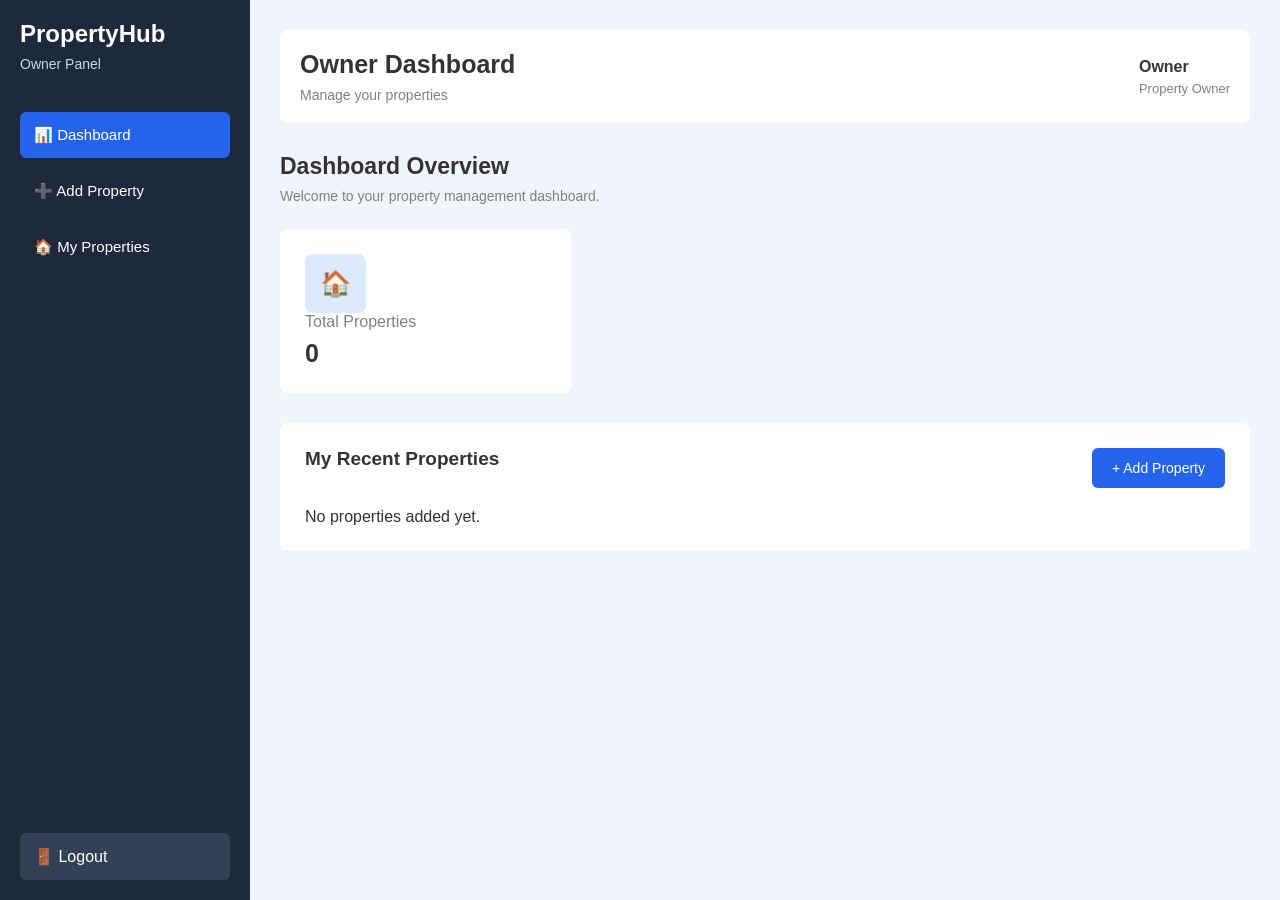
<file: OWNER/owner.html>
<!DOCTYPE html>
<html lang="en">

<head>
    <meta charset="UTF-8">
    <meta name="viewport" content="width=device-width, initial-scale=1.0">
    <title>Owner Dashboard | PropertyHub</title>
    <link rel="stylesheet" href="owner.css">
</head>

<body class="owner-page">

    <div class="owner-sidebar">

        <div class="owner-brand">
            <h2>PropertyHub</h2>
            <p>Owner Panel</p>
        </div>

        <div class="owner-navigation">

            <button class="owner-nav-link owner-active"
                onclick="ownerShowSection('owner-dashboard')">
                <span>📊</span> Dashboard
            </button>

            <button class="owner-nav-link"
                onclick="ownerShowSection('owner-add-property')">
                <span>➕</span> Add Property
            </button>

            <button class="owner-nav-link"
                onclick="ownerShowSection('owner-my-properties')">
                <span>🏠</span> My Properties
            </button>

        </div>

        <div class="owner-sidebar-bottom">
            <a href="../LOGIN/login.html" class="owner-logout">
                🚪 Logout
            </a>
        </div>

    </div>

    <div class="owner-main">

        <div class="owner-navbar">

            <div>
                <h1>Owner Dashboard</h1>
                <p>Manage your properties</p>
            </div>

            <div class="owner-profile">
                <div>
                    <h3 id="owner-user-name">Owner</h3>
                    <p>Property Owner</p>
                </div>
            </div>

        </div>

        <div id="owner-dashboard" class="owner-section owner-section-active">

            <div class="owner-section-heading">
                <h2>Dashboard Overview</h2>
                <p>Welcome to your property management dashboard.</p>
            </div>

            <div class="owner-stats-grid">

                <div class="owner-stat-card">
                    <div class="owner-stat-icon">🏠</div>

                    <div>
                        <p>Total Properties</p>
                        <h2 id="owner-total-properties">0</h2>
                    </div>
                </div>

            </div>

            <div class="owner-content-card">

                <div class="owner-card-heading">
                    <h2>My Recent Properties</h2>

                    <button class="owner-primary-btn"
                        onclick="ownerShowSection('owner-add-property')">
                        + Add Property
                    </button>
                </div>

                <div id="owner-recent-properties" class="owner-recent-list">
                    <p class="owner-empty-message">
                        No properties added yet.
                    </p>
                </div>

            </div>

        </div>

        <div id="owner-add-property" class="owner-section">

            <div class="owner-section-heading">
                <h2>Add New Property</h2>
                <p>Enter your property details below.</p>
            </div>

            <div class="owner-content-card">

                <form id="owner-property-form">

                    <div class="owner-form-grid">

                        <div class="owner-form-group">
                            <label for="owner-property-title">
                                Property Title
                            </label>

                            <input
                                type="text"
                                id="owner-property-title"
                                placeholder="Enter property name"
                                required>
                        </div>

                        <div class="owner-form-group">
                            <label for="owner-property-location">
                                Location
                            </label>

                            <input
                                type="text"
                                id="owner-property-location"
                                placeholder="e.g. Dhanmondi, Dhaka"
                                required>
                        </div>

                        <div class="owner-form-group">
                            <label for="owner-property-type">
                                Property Type
                            </label>

                            <select id="owner-property-type" required>
                                <option value="">Select property type</option>
                                <option value="apartment">Apartment</option>
                                <option value="house">House</option>
                                <option value="villa">Villa</option>
                                <option value="room">Room</option>
                                <option value="commercial">Commercial</option>
                            </select>
                        </div>

                        <div class="owner-form-group">
                            <label for="owner-property-price">
                                Monthly Rent (ThousandTk)
                            </label>

                            <input
                                type="number"
                                id="owner-property-price"
                                placeholder="Enter monthly rent"
                                min="10"
                                required>
                        </div>

                        <div class="owner-form-group">
                            <label for="owner-property-beds">
                                Bedrooms
                            </label>

                            <input
                                type="number"
                                id="owner-property-beds"
                                placeholder="Number of bedrooms"
                                min="0"
                                required>
                        </div>

                        <div class="owner-form-group">
                            <label for="owner-property-baths">
                                Bathrooms
                            </label>

                            <input
                                type="number"
                                id="owner-property-baths"
                                placeholder="Number of bathrooms"
                                min="0"
                                required>
                        </div>

                        <div class="owner-form-group">
                            <label for="owner-property-area">
                                Area (sqft)
                            </label>

                            <input
                                type="number"
                                id="owner-property-area"
                                placeholder="Enter area in sqft"
                                min="1"
                                required>
                        </div>

                        <div class="owner-form-group">
                            <label for="owner-property-image">
                                Property Image URL
                            </label>

                            <input
                                type="text"
                                id="owner-property-image"
                                placeholder="Enter image URL (optional)">
                        </div>

                        <div class="owner-form-group owner-full-width">
                            <label for="owner-property-description">
                                Property Description
                            </label>

                            <textarea
                                id="owner-property-description"
                                rows="4"
                                placeholder="Describe your property..."></textarea>
                        </div>

                    </div>

                    <div class="owner-form-actions">

                        <button type="reset" class="owner-secondary-btn">
                            Clear Form
                        </button>

                        <button
                            type="submit"
                            class="owner-primary-btn"
                            id="owner-submit-btn">
                            Add Property
                        </button>

                    </div>

                </form>

            </div>

        </div>

        <div id="owner-my-properties" class="owner-section">

            <div class="owner-section-heading">
                <h2>My Properties</h2>
                <p>View, edit and delete your listed properties.</p>
            </div>

            <div id="owner-property-list" class="owner-property-grid">
                <p class="owner-empty-message">
                    No properties available. Add your first property.
                </p>
            </div>

        </div>

    </div>

    <script src="owner.js"></script>

</body>

</html>
</file>
<file: OWNER/owner.css>
* {
    margin: 0;
    padding: 0;
    box-sizing: border-box;
}

body {
    font-family: Arial, sans-serif;
    background-color: #f1f5fb;
    color: #333;
}

a {
    text-decoration: none;
}

.owner-sidebar {
    width: 250px;
    height: 100vh;
    background-color: #1e293b;
    color: white;
    position: fixed;
    left: 0;
    top: 0;
    padding: 20px;
}

.owner-brand {
    margin-bottom: 40px;
}

.owner-brand h2 {
    font-size: 24px;
    margin-bottom: 8px;
}

.owner-brand p {
    color: #cbd5e1;
    font-size: 14px;
}

.owner-navigation {
    display: block;
}

.owner-nav-link {
    display: block;
    width: 100%;
    padding: 14px;
    margin-bottom: 10px;
    background-color: transparent;
    color: white;
    border: none;
    text-align: left;
    font-size: 15px;
    border-radius: 6px;
}

.owner-nav-link:hover {
    background-color: #334155;
}

.owner-nav-link.owner-active {
    background-color: #2563eb;
}

.owner-sidebar-bottom {
    position: absolute;
    bottom: 20px;
    left: 20px;
    width: 210px;
}

.owner-logout {
    display: block;
    padding: 14px;
    color: white;
    background-color: #334155;
    border-radius: 6px;
}

.owner-main {
    margin-left: 250px;
    padding: 30px;
}

.owner-navbar {
    background-color: white;
    padding: 20px;
    border-radius: 8px;
    margin-bottom: 30px;
    min-height: 90px;
}

.owner-navbar h1 {
    font-size: 25px;
    margin-bottom: 8px;
}

.owner-navbar p {
    color: gray;
    font-size: 14px;
}

.owner-profile {
    float: right;
    margin-top: -45px;
}

.owner-profile h3 {
    font-size: 16px;
    margin-bottom: 5px;
}

.owner-profile p {
    color: gray;
    font-size: 13px;
}

.owner-section {
    display: none;
}

.owner-section-active {
    display: block;
}

.owner-section-heading {
    margin-bottom: 25px;
}

.owner-section-heading h2 {
    font-size: 23px;
    margin-bottom: 8px;
}

.owner-section-heading p {
    color: gray;
    font-size: 14px;
}

.owner-stats-grid {
    margin-bottom: 30px;
}

.owner-stat-card {
    display: inline-block;
    vertical-align: top;
    width: 30%;
    background-color: white;
    padding: 25px;
    margin-right: 2%;
    border-radius: 8px;
}

.owner-stat-icon {
    display: inline-block;
    background-color: #dbeafe;
    padding: 15px;
    border-radius: 8px;
    font-size: 25px;
    vertical-align: middle;
    margin-right: 10px;
}

.owner-stat-card p {
    color: gray;
    margin-bottom: 8px;
}

.owner-stat-card h2 {
    font-size: 25px;
}

.owner-content-card {
    background-color: white;
    padding: 25px;
    border-radius: 8px;
    margin-bottom: 25px;
    overflow: hidden;
}

.owner-card-heading {
    margin-bottom: 20px;
    overflow: hidden;
}

.owner-card-heading h2 {
    font-size: 19px;
    display: inline-block;
}

.owner-card-heading button {
    float: right;
}

.owner-primary-btn {
    background-color: #2563eb;
    color: white;
    border: none;
    padding: 12px 20px;
    border-radius: 6px;
    font-size: 14px;
    cursor: pointer;
}

.owner-primary-btn:hover {
    background-color: #1d4ed8;
}

.owner-secondary-btn {
    background-color: #e2e8f0;
    color: #333;
    border: none;
    padding: 12px 20px;
    border-radius: 6px;
    font-size: 14px;
    cursor: pointer;
}

.owner-form-grid {
    display: block;
}

.owner-form-group {
    display: inline-block;
    vertical-align: top;
    width: 48%;
    margin-bottom: 20px;
}

.owner-form-group label {
    display: block;
    font-size: 14px;
    font-weight: bold;
    margin-bottom: 8px;
}

.owner-form-group input,
.owner-form-group select,
.owner-form-group textarea {
    padding: 12px;
    border: 1px solid #ccc;
    border-radius: 6px;
    font-size: 14px;
    width: 100%;
}

.owner-form-group input:focus,
.owner-form-group select:focus,
.owner-form-group textarea:focus {
    outline: none;
    border-color: #2563eb;
}

.owner-form-group textarea {
    resize: vertical;
}

.owner-full-width {
    display: block;
    width: 98%;
}

.owner-form-actions {
    text-align: right;
    margin-top: 25px;
}

.owner-form-actions button {
    margin-left: 10px;
}

.owner-recent-list {
    display: block;
}

.owner-recent-item {
    padding: 15px;
    border: 1px solid #ddd;
    border-radius: 6px;
    margin-bottom: 15px;
    overflow: hidden;
}

.owner-recent-item h3 {
    font-size: 16px;
    margin-bottom: 5px;
}

.owner-recent-item p {
    color: gray;
    font-size: 13px;
}

.owner-recent-item strong {
    color: #2563eb;
    float: right;
}

.owner-property-grid {
    display: block;
}

.owner-property-card {
    display: inline-block;
    vertical-align: top;
    width: 48%;
    margin: 0 1% 20px 0;
    background-color: white;
    border-radius: 8px;
    overflow: hidden;
    border: 1px solid #ddd;
}

.owner-property-card img {
    width: 100%;
    height: 200px;
    object-fit: cover;
}

.owner-property-details {
    padding: 20px;
}

.owner-property-details h3 {
    font-size: 19px;
    margin-bottom: 12px;
}

.owner-property-details p {
    font-size: 14px;
    color: gray;
    margin-bottom: 10px;
}

.owner-property-price {
    color: #2563eb;
    font-size: 18px;
    font-weight: bold;
    margin: 15px 0;
}

.owner-property-actions {
    margin-top: 15px;
}

.owner-edit-btn,
.owner-delete-btn {
    width: 48%;
    padding: 10px;
    border: none;
    border-radius: 5px;
    cursor: pointer;
}

.owner-edit-btn {
    background-color: #dbeafe;
    color: #1d4ed8;
}

.owner-delete-btn {
    background-color: #fee2e2;
    color: #dc2626;
}

.owner-empty-message {
    text-align: center;
    color: gray;
    padding: 20px;
}

@media screen and (max-width: 768px) {

    .owner-sidebar {
        width: 100%;
        height: auto;
        position: relative;
    }

    .owner-sidebar-bottom {
        position: static;
        width: 100%;
        margin-top: 20px;
    }

    .owner-main {
        margin-left: 0;
        padding: 15px;
    }

    .owner-profile {
        float: none;
        margin-top: 15px;
    }

    .owner-stat-card {
        display: block;
        width: 100%;
        margin-bottom: 15px;
    }

    .owner-property-card {
        display: block;
        width: 100%;
    }

    .owner-form-group {
        display: block;
        width: 100%;
    }

    .owner-full-width {
        width: 100%;
    }

    .owner-navbar {
        min-height: auto;
    }

}
</file>
